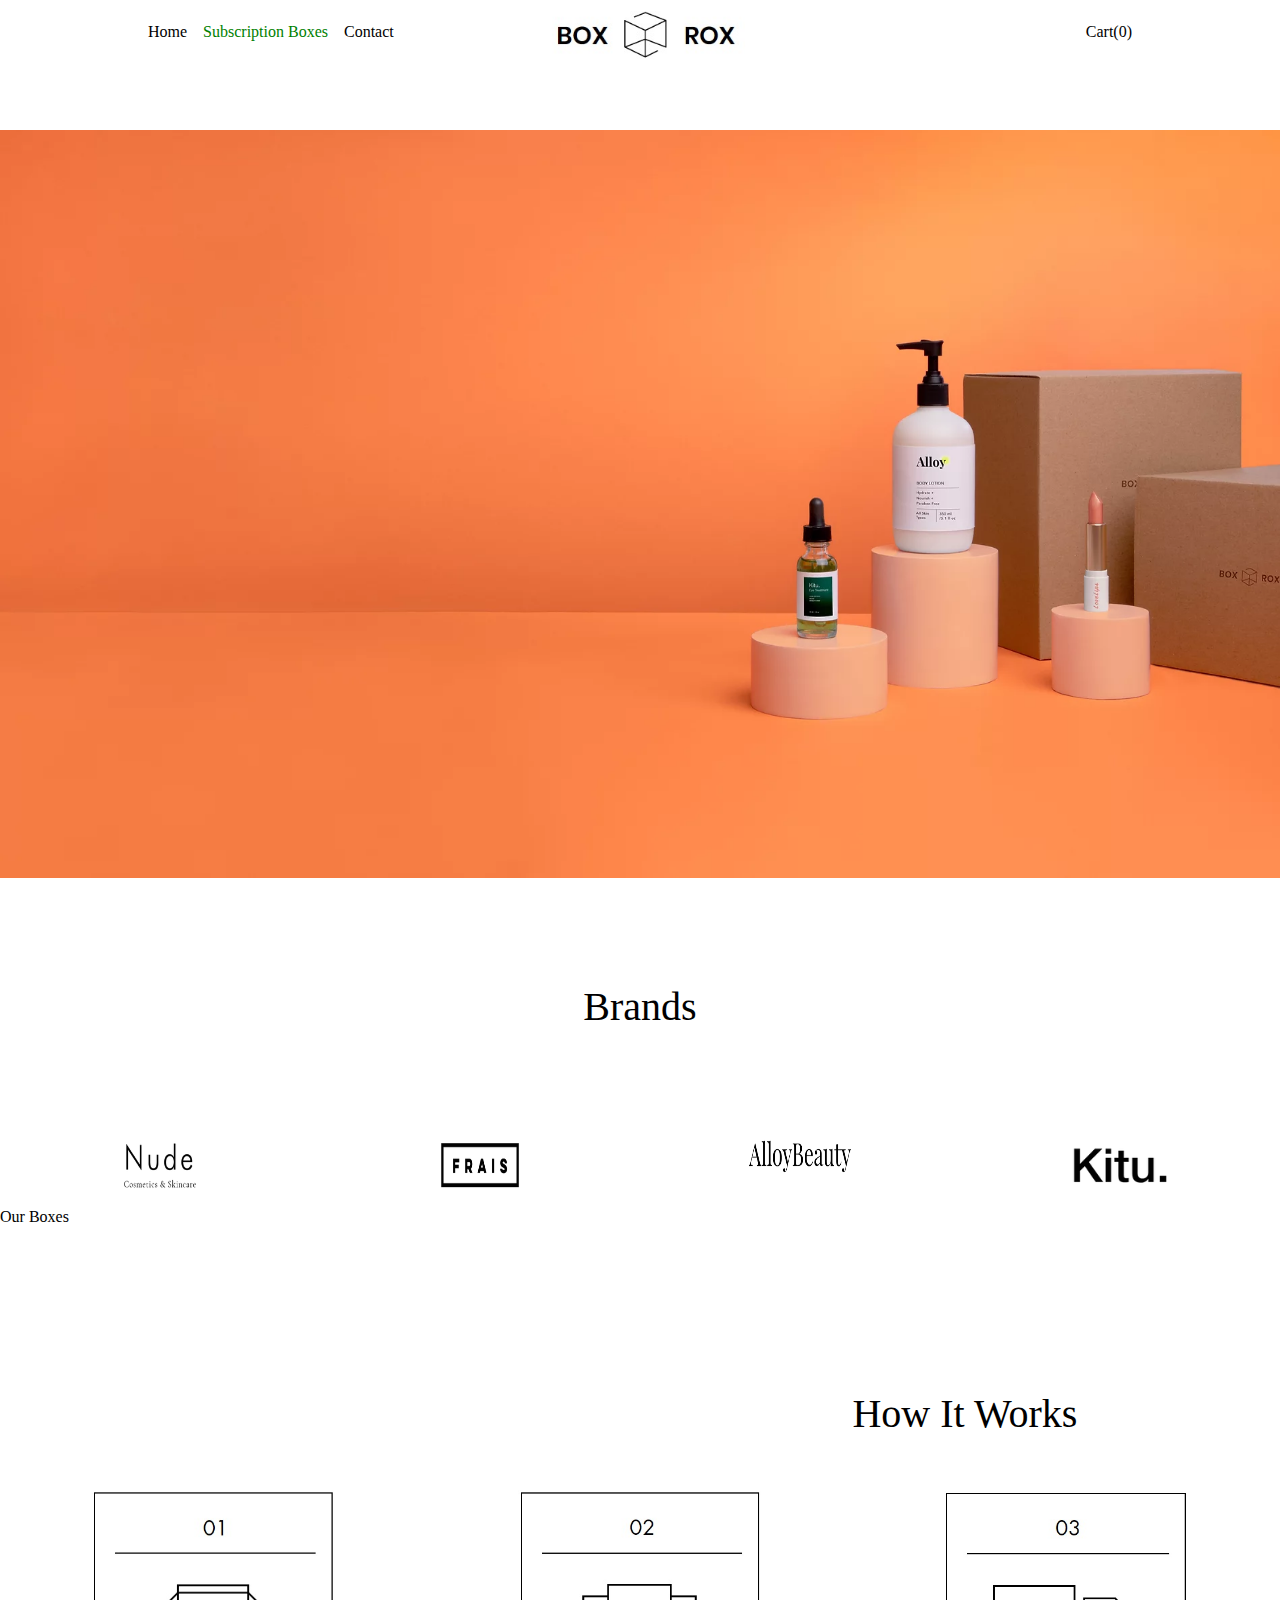
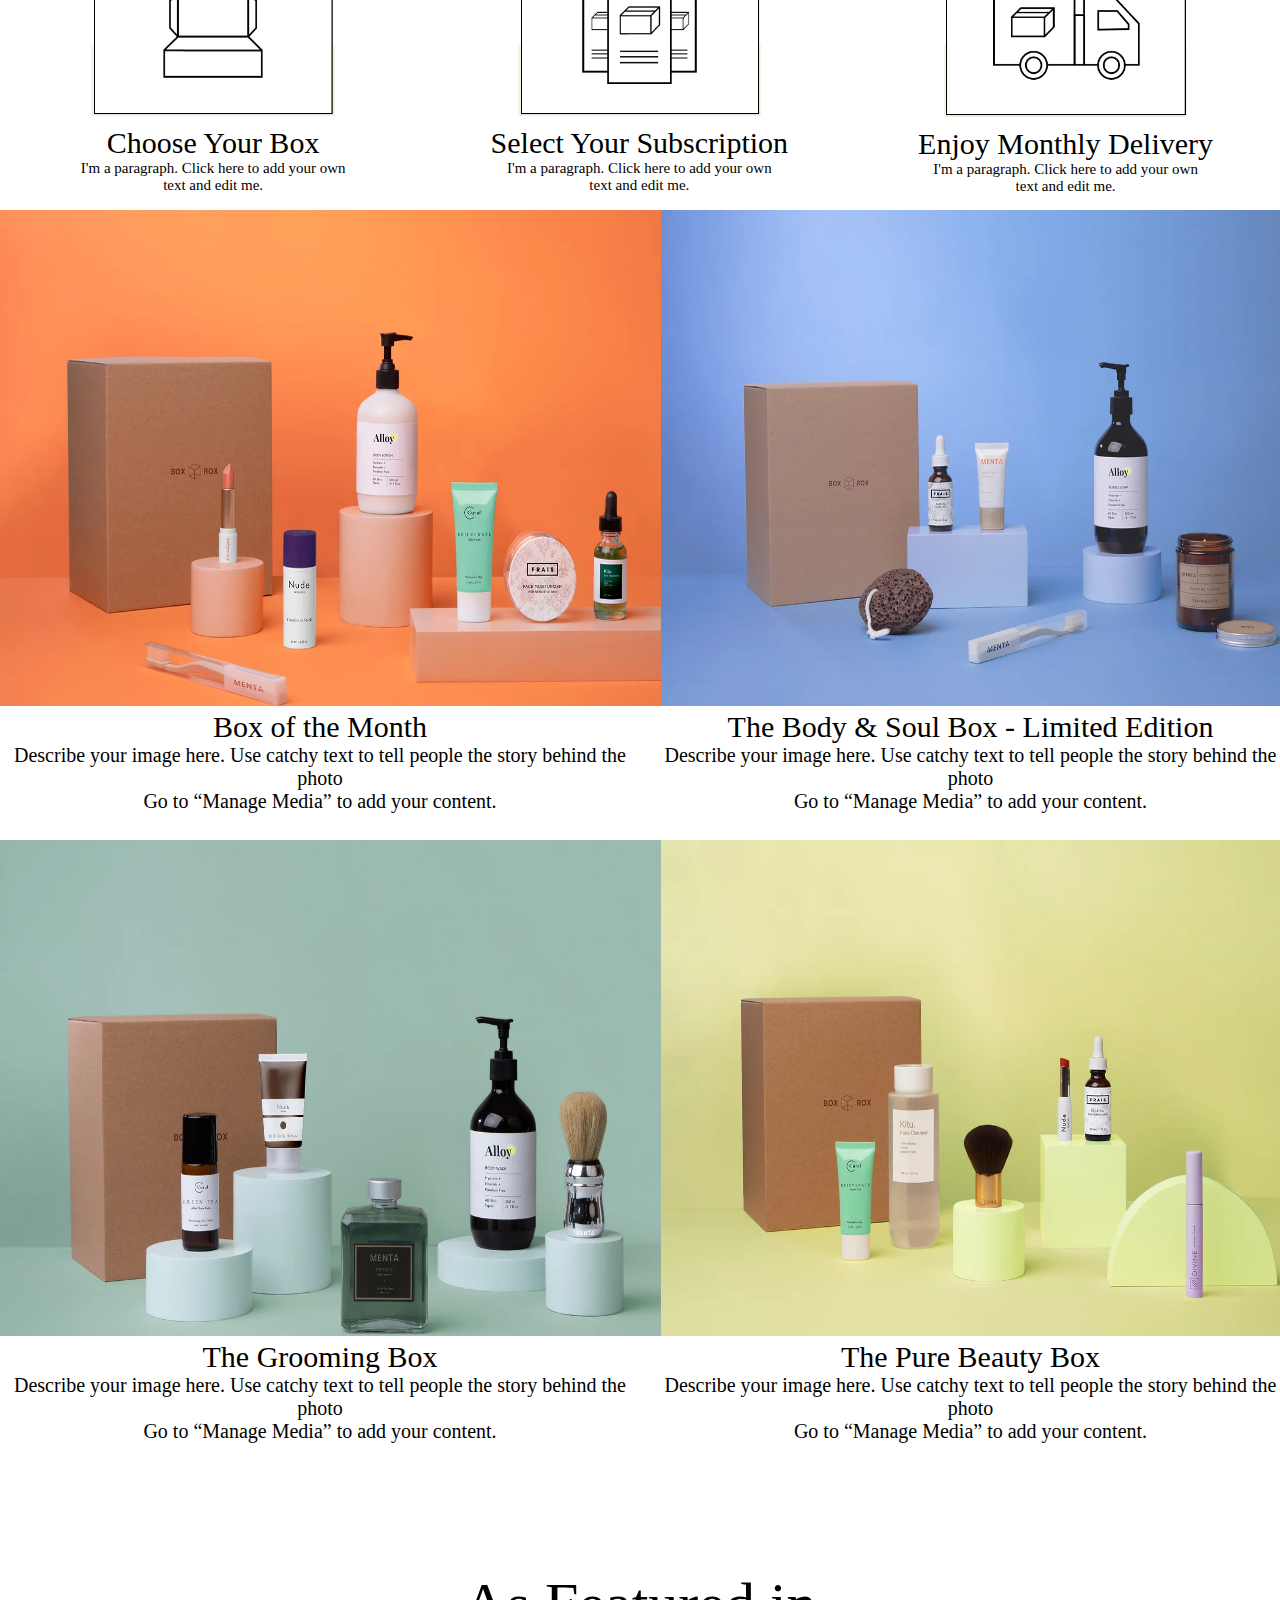
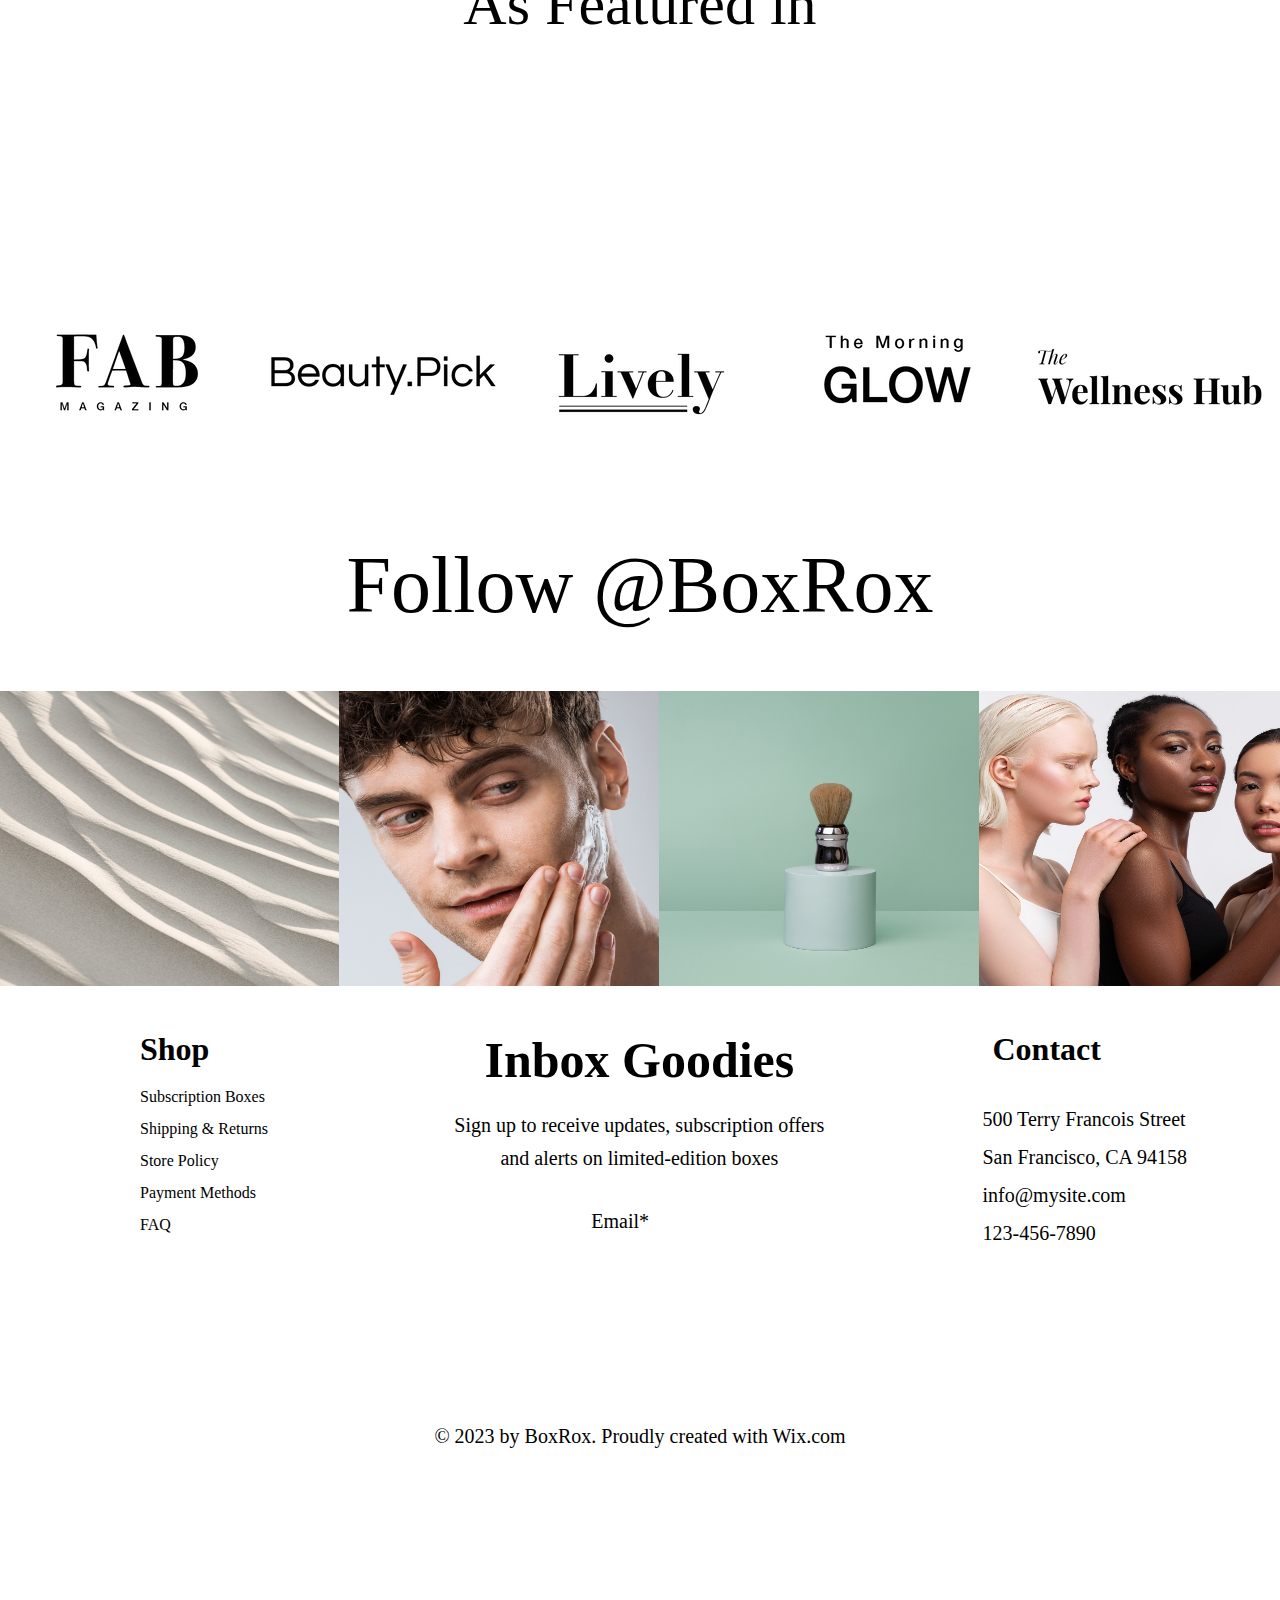
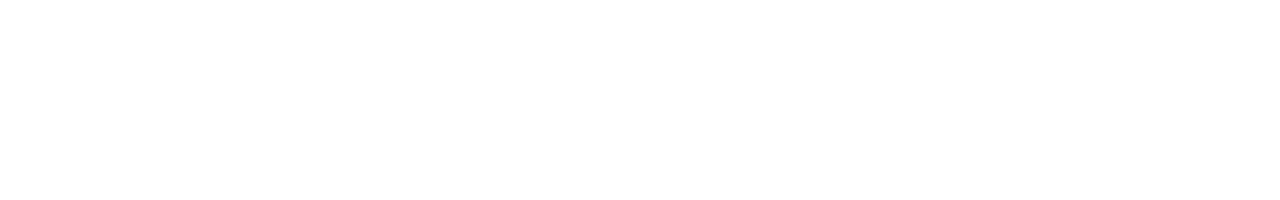
<file: index.html>
<!DOCTYPE html>
<html>  
	<head>
		<title>Subscription Boxes</title>
		<meta charset="UTF-8">
		<meta name="viewport" contant="width=device-width, initial-scale=1.0">
		<link rel="stylesheet" type="text/css" href="style.css">
	</head>

	<body>


			<div class="outer">
		<div class="header">
			<div class="menu">
				<ul>
					<li><a href="index.html">Home</a> </li>
					<li><a href="subscription.html" class="active">Subscription Boxes</a> </li>
					<li><a href="contact.html">Contact</a> </li>
				</ul>
			</div>
			<div class="logo1">
				<img src="images/logo.jpeg">
			</div>
			<div class="menu2">
				Cart(0)
			</div>
		</div>

		<div class="top">
		
		<img src="images/banner.webp" width="100%" height="747.5px">	
			</div>

		<div class="small">	

			<div class="out">Brands</div>
					  <div class="out1">
					  </div>             
				<div class="small1">

					<img src="images/pick.webp" width="30%" height="70px">
				</div>
					<div class="small2">
						<img src="images/pick1.webp" width="30%" height="70px">

					</div>

					<div class="small3">

					<img src="images/pick2.webp" width="35%" height="55px">	

					</div>

					<div class="small4">

					<img src="images/pick3.webp" height="77px">	
					</div>
				
				<div class="our">How It Works

				<div class="our1">
				<img src="images/work.jpeg" height="226px">
				<div class="one">Choose Your Box</div>
				<div class="one1">I'm a paragraph. Click here to add your own</div>
				<div class="one1">text and edit me.</div>
				
				</div>

				<div class="our2">
					<img src="images/on.jpeg" height="226px">
						<div class="one">Select Your Subscription</div>
						<div class="one1">I'm a paragraph. Click here to add your own</div>
						<div class="one1">text and edit me.</div>

				</div>

				<div class="our3">
				<img src="images/on1.jpeg" height="226px">
					<div class="one">Enjoy Monthly Delivery</div>	
					<div class="one1">I'm a paragraph. Click here to add your own</div>
						<div class="one1">text and edit me.</div>
				</div>
				</div>
				
			<div class="two1">
				<img src="images/into.webp" width="705px" height="496px">
				<div class="product">Box of the Month</div>
						<div class="stroy">Describe your image here. Use catchy text to tell people the story behind the photo</div>
						<div class="stroy">Go to “Manage Media” to add your content.</div>
				</div>

				<div class="two2">
				<img src="images/into1.webp" width="703.4px" height="496px">
				<div class="product">The Body & Soul Box - Limited Edition</div>
						<div class="stroy">Describe your image here. Use catchy text to tell people the story behind the photo</div>
						<div class="stroy">Go to “Manage Media” to add your content.</div>
					</div>

				<div class="two3">
					<img src="images/product1.webp" width="705px" height="496px">
					<div class="product">The Grooming Box</div>
						<div class="stroy">Describe your image here. Use catchy text to tell people the story behind the photo</div>
						<div class="stroy">Go to “Manage Media” to add your content.</div>
				</div>
				<div class="two4">
						<img src="images/into3.webp" width="703.4px" height="496px">
						<div class="product">The Pure Beauty Box</div>
						<div class="stroy">Describe your image here. Use catchy text to tell people the story behind the photo</div>
						<div class="stroy">Go to “Manage Media” to add your content.</div>
				</div>
			</div>

				<div class="special">
					<a href="special.html">Our Boxes</a>
				</div>

				<div class="work">
				</div>

				<div class="tan">As Featured in</div>
			
				<div class="work1">
					<div class="tan1">	
					<img src="images/off.webp">
					</div>

					<div class="tan2">
						<img src="images/off1.webp">


					</div>
					<div class="tan3">
						<img src="images/off2.webp">
					</div>
					<div class="tan4">
						<img src="images/off3.webp">
					</div>
					<div class="tan5">
						<img src="images/off4.webp">
					</div>
				

				<div class="col">Follow @BoxRox</div>
				
					<div class="col1">
					<div class="del">
						<img src="images/follow1.jpg" width="360px" height="295px">
						</div>
					<div class="del2">
					<img src="images/follow2.jpg" width="340px" height="295px">
					</div>

					<div class="del3">
					<img src="images/follow3.jpg" width="340px" height="295px">
					</div>	
					
					<div class="del4">
					<img src="images/follow4.jpg" width="340px" height="295px">	
					</div>

					<div class="del5">
						<h1>Shop</h1>
						<div class="like">Subscription Boxes</div>
						<div class="like1">Shipping & Returns</div>
						<div class="like1">Store Policy</div>
						<div class="like1">Payment Methods</div>
						<div class="like1">FAQ</div>
					</div>

					<div class="del6">
						<h2>Inbox Goodies</h2>
						<div class="shop">Sign up to receive updates, subscription offers</div>
						<div class="shop1">and alerts on limited-edition boxes</div>

						<form>
						<div class="other">	
						<label class="end"for="email">Email*</label>	
						</div>	
						</form>
					</div>

					<div class="del7">
					<h1>Contact</h1>
					<div class="end">500 Terry Francois Street</div>
					<div class="end1">San Francisco, CA 94158</div>
					<div class="end1">info@mysite.com</div>
					<div class="end1">123-456-7890</div>
					</div>
					</div>

					<div class="del8">
					<div>© 2023 by BoxRox. Proudly created with Wix.com</div>
					</div>
					</div>
					</div>
				
			</body>
			</html>
</file>
<file: style.css>
*{

	margin: 0;
	padding: 0;
	box-sizing: border-box;
}

.outer{
	width: 100%;
	height: 5000px;
	/*border: 4px solid red;*/

}

.header{
	width: 1000px;
	height: 70px;
	/*border: 1px solid blueviolet;*/
	margin: 0 auto;
}

.menu{
	width: 31%;
	height: 69px;
	/*border: 1px solid grey;*/
	float: left;
}

.active{
	color: green;
}
ul{
	list-style-type: none;
}
li{
	float: left;
	padding: 23px 8px;	

}
a{
	text-decoration: none;
	color: black;
	font-family: 'Roboto Slab', serif;
}


.logo1{
	width: 40%;
	height: 69px;
	/*border: 1px solid grey;*/
	float: left;
}
.logo1 img{
	width: 75%;
	text-align: center;
	padding-top: 5px;
	padding-left: 90px;
	
}
.menu2{
	width: 29%;
	height: 69px;
	/*border: 1px solid grey;*/
	float: left;
	text-align: right;
	padding: 23px 8px;
	font-family: 'Roboto Slab', serif;
}

.top{
	width: 100%;
	height: 813px;
	padding-top: 60px;
	/*border: 3px solid gray;*/

}

.small{
		width: 100%;
		height: 325px;
		padding-top: 100px;
		/*border: 3px solid cyan;*/
}

.small1{
		width: 25%;
		height: 70px;
		float: left;
		text-align: center;
		/*border: 2px solid green;*/
}

.small2{
		width: 25%;
		height: 70px;
		float: left;
		text-align: center;
		/*border: 2px solid green;*/
}

.small3{
		width: 25%;
		height: 70px;
		float: left;
		text-align: center;
		/*border: 2px solid green;*/
}

.small4{
		width: 25%;
		height: 70px;
		float: left;
		text-align: center;
		/*border: 2px solid green;*/
}

.out{
	text-align: center;
	font-size: 40px;
}

.out1{
		padding-top: 100px;
}

.our{
	width: 100%;
	height: 600px;
	clear: both;
	margin-top: 80px;
	/*text-align: center;*/
	font-size: 40px;
	padding-top: 180px;
	/*border: 3px solid red;*/
}

.our1{
	width: 33.3%;
	height: 230px;
	float: left;
	margin-top: 100px;
	text-align: center;
	/*border: 3px solid violet;*/
}

.one{
	font-size: 30px;
}

.one1{
	font-size: 15px;
}

.our2{
	width: 33.3%;
	height: 230px;
	float: left;
	text-align: center;
	margin-top: 100px;
	/*border: 3px solid violet;*/
}

.our3{
	width: 33.3%;
	height: 230px;
	float: left;
	text-align: center;
	margin-top: 53.5px;
	/*border: 3px solid violet;*/
}

.hello{
		/*width: 100%;
		height: 80px;
		clear: both;
		padding-top: 50px;
		border: 2px solid blue;
		padding-top: 50px;*/
	}	

.two1{
	width: 50%;
	height: 500px;
	/*border: 2px solid blue;*/
	float: left;

}


.two2{
	width: 50%;
	height: 500px;
	padding-left: 21px;
	/*border: 2px solid blue;*/
	float: left;

}

.two3{
	width: 50%;
	height: 500px;
	margin-top: 130px;
	/*border: 2px solid blue;*/
	float: left;

}

.two4{
	width: 50%;
	height: 500px;
	margin-top: 130px;
	padding-left: 21px;
	/*border: 2px solid blue;*/
	float: left;

}

.product{
		font-size: 30px;
		text-align: center;
}

.stroy{
		font-size: 20px;
		text-align: center;
}

.special{
	/*width: 400px;
	height: 40px;	
	margin: 0 auto;
	clear: both;
	margin-top: 1500px;
	border: 2px solid gray;*/

}

.tan{
	width: 100%;
	height: 500px;
	clear: both;
	text-align: center;
	font-size: 60px;
	padding-top: 230px;
}


.work1{
	width: 100%;
	height: 305px;
	clear: both;
	/*border: 2px solid yellow;*/	
}

.tan1{
		width: 20%;
		height: 300px;
		float: left;
		text-align: center;
		padding-top: 70px;
		/*border: 2px solid blue;*/
}


.tan2{
		width: 20%;
		height: 300px;
		float: left;
		text-align: center;
		padding-top: 90px;
		/*border: 2px solid blue;*/
}

.tan3{
		width: 20%;
		height: 300px;
		text-align: center;
		padding-top: 90px;
		float: left;
		/*border: 2px solid blue;*/
}

.tan4{
		width: 20%;
		height: 300px;
		float: left;
		text-align: center;
		padding-top: 70px;
		/*border: 2px solid blue;*/
}

.tan5{
		width: 20%;
		height: 300px;
		float: left;
		text-align: center;
		padding-top: 90px;
		/*border: 2px solid blue;*/
}

.col{
	text-align: center;
	padding-top: 40px;
	font-size: 80px;
}

.col1{
	width: 100%;
	height: 704px;
	clear: both;
	/*background: #EC994B;*/
	margin-top: 60px;
	/*border: 3px solid red;*/
}

.del{
	width: 25%;
	height: 300px;
	float: left;
	/*border: 2px solid purple;*/
}

.del2{
	width: 25%;
	height: 300px;
	float: left;
	padding-left: 19px;
	/*border: 2px solid purple;*/
}

.del3{
	width: 25%;
	height: 300px;
	float: left;
	padding-left: 19px;
	/*border: 2px solid purple;*/
}

.del4{
	width: 25%;
	height: 300px;
	float: left;
	padding-left: 19px;
	/*border: 2px solid purple;*/
}
 
.del5{
	width: 33.3%;
	height: 399px;
	float: left;
	/*border: 2px solid darkblue;*/
}

.del6{
	width: 33.3%;
	height: 399px;
	float: left;
	/*border: 2px solid darkblue;*/
}

.del7{
	width: 33.3%;
	height: 399px;
	float: left;
	/*border: 2px solid darkblue;*/
}

.del8{
	width: 100%;
	height: 50px;
	margin-top: 20px;
	text-align: center;
	padding-top: 10px;
	font-size: 20px;
	/*border: 3px solid gray;*/

}
.end{
	padding-left: 130px;
	padding-top: 40px;
	font-size: 20px;
}

.end1{
	padding-top: 15px;
	font-size: 20px;
	padding-left: 130px;


}
.shop{
		text-align: center;
		font-size: 20px;
		padding-top: 25px;
}

.shop1{
		padding-top: 10px;
		font-size: 20px;
		text-align: center;

}

h1{
	padding-left: 140px;
	padding-top: 40px;
}

h2{
	text-align: center;
	font-size: 50px;
	padding-top: 40px;
}

.home{
	padding-left: 130px;

}

.other{
	padding-left: 35px;
	padding-top: 40px;
}

.like{
	padding-left: 140px;
	padding-top: 20px;

}              

.like1{
		padding-left: 140px;
		padding-top: 14px;
}
</file>
